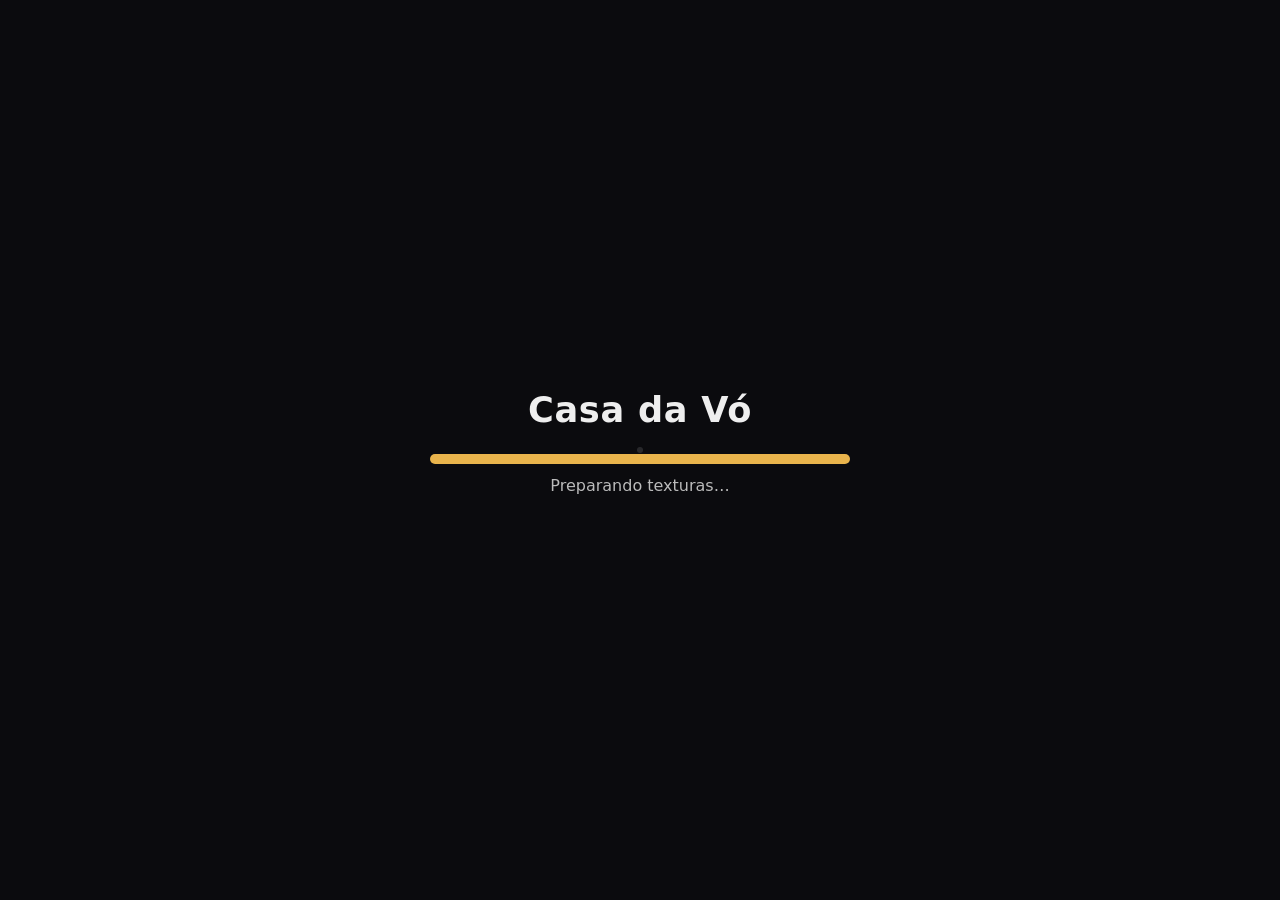
<file: index.html>
<!doctype html>
<html lang="pt-BR">
<head>
  <meta charset="utf-8">
  <meta name="viewport" content="width=device-width, initial-scale=1, maximum-scale=1, user-scalable=no, viewport-fit=cover">
  <meta name="mobile-web-app-capable" content="yes">
  <meta name="apple-mobile-web-app-capable" content="yes">
  <meta name="theme-color" content="#111111">
  <title>Casa da Vó 3D</title>
  <link rel="icon" href="data:,">
  <link rel="stylesheet" href="css/estilo.css">
  <script type="importmap">
  {
    "imports": {
      "three": "./vendor/three/build/three.module.js",
      "three/addons/": "./vendor/three/examples/jsm/",
      "three-mesh-bvh": "./vendor/three-mesh-bvh/index.module.js"
    }
  }
  </script>
</head>
<body>
  <!-- Tela de carregamento -->
  <div id="carregando" class="tela">
    <h1>Casa da Vó</h1>
    <div class="barra"><div id="barra-progresso"></div></div>
    <p id="texto-progresso">Baixando a casa… 0%</p>
  </div>

  <!-- Tela inicial / pausa -->
  <div id="inicio" class="tela escondido">
    <h1>Casa da Vó</h1>
    <button id="botao-entrar">Clique para entrar</button>
    <div class="instrucoes so-pc">
      <div><b>W A S D</b> ou <b>setas</b> andar</div>
      <div><b>Mouse</b> olhar</div>
      <div><b>Shift</b> correr</div>
      <div><b>Espaço</b> pular</div>
      <div><b>ESC</b> soltar o mouse / pausar</div>
      <div><b>M</b> minimapa · <b>F</b> FPS</div>
      <div class="debug-titulo">Depuração</div>
      <div><b>V</b> mostrar colisão · <b>N</b> modo voo (Espaço sobe, C desce)</div>
      <div><b>P</b> imprimir posição · <b>R</b> voltar ao início</div>
      <div>O painel de ajustes aparece no canto quando o jogo está pausado.</div>
    </div>
    <div class="instrucoes so-toque">
      <div><b>Polegar esquerdo</b> no círculo: andar</div>
      <div><b>Arraste o dedo direito</b> na tela: olhar</div>
      <div><b>⤒</b> pular · <b>»</b> correr · <b>☰</b> pausar e ajustes</div>
      <div class="dica-girar">Dica: gire o celular para jogar deitado.</div>
    </div>
  </div>

  <div id="erro" class="tela escondido"></div>

  <!-- HUD -->
  <div id="mira"></div>
  <div id="fps" class="escondido">-- FPS</div>
  <div id="modo" class="escondido"></div>
  <div id="aviso" class="escondido"></div>
  <canvas id="minimapa" class="escondido"></canvas>

  <!-- Controles de toque (celular/tablet) -->
  <div id="toque" class="escondido">
    <div id="joystick"><div id="joystick-pino"></div></div>
    <button id="bt-pular" class="bt-toque" aria-label="Pular">⤒</button>
    <button id="bt-correr" class="bt-toque" aria-label="Correr">»</button>
    <button id="bt-menu" class="bt-toque bt-pequeno" aria-label="Pausar">☰</button>
  </div>

  <script type="module" src="js/main.js"></script>
</body>
</html>
</file>
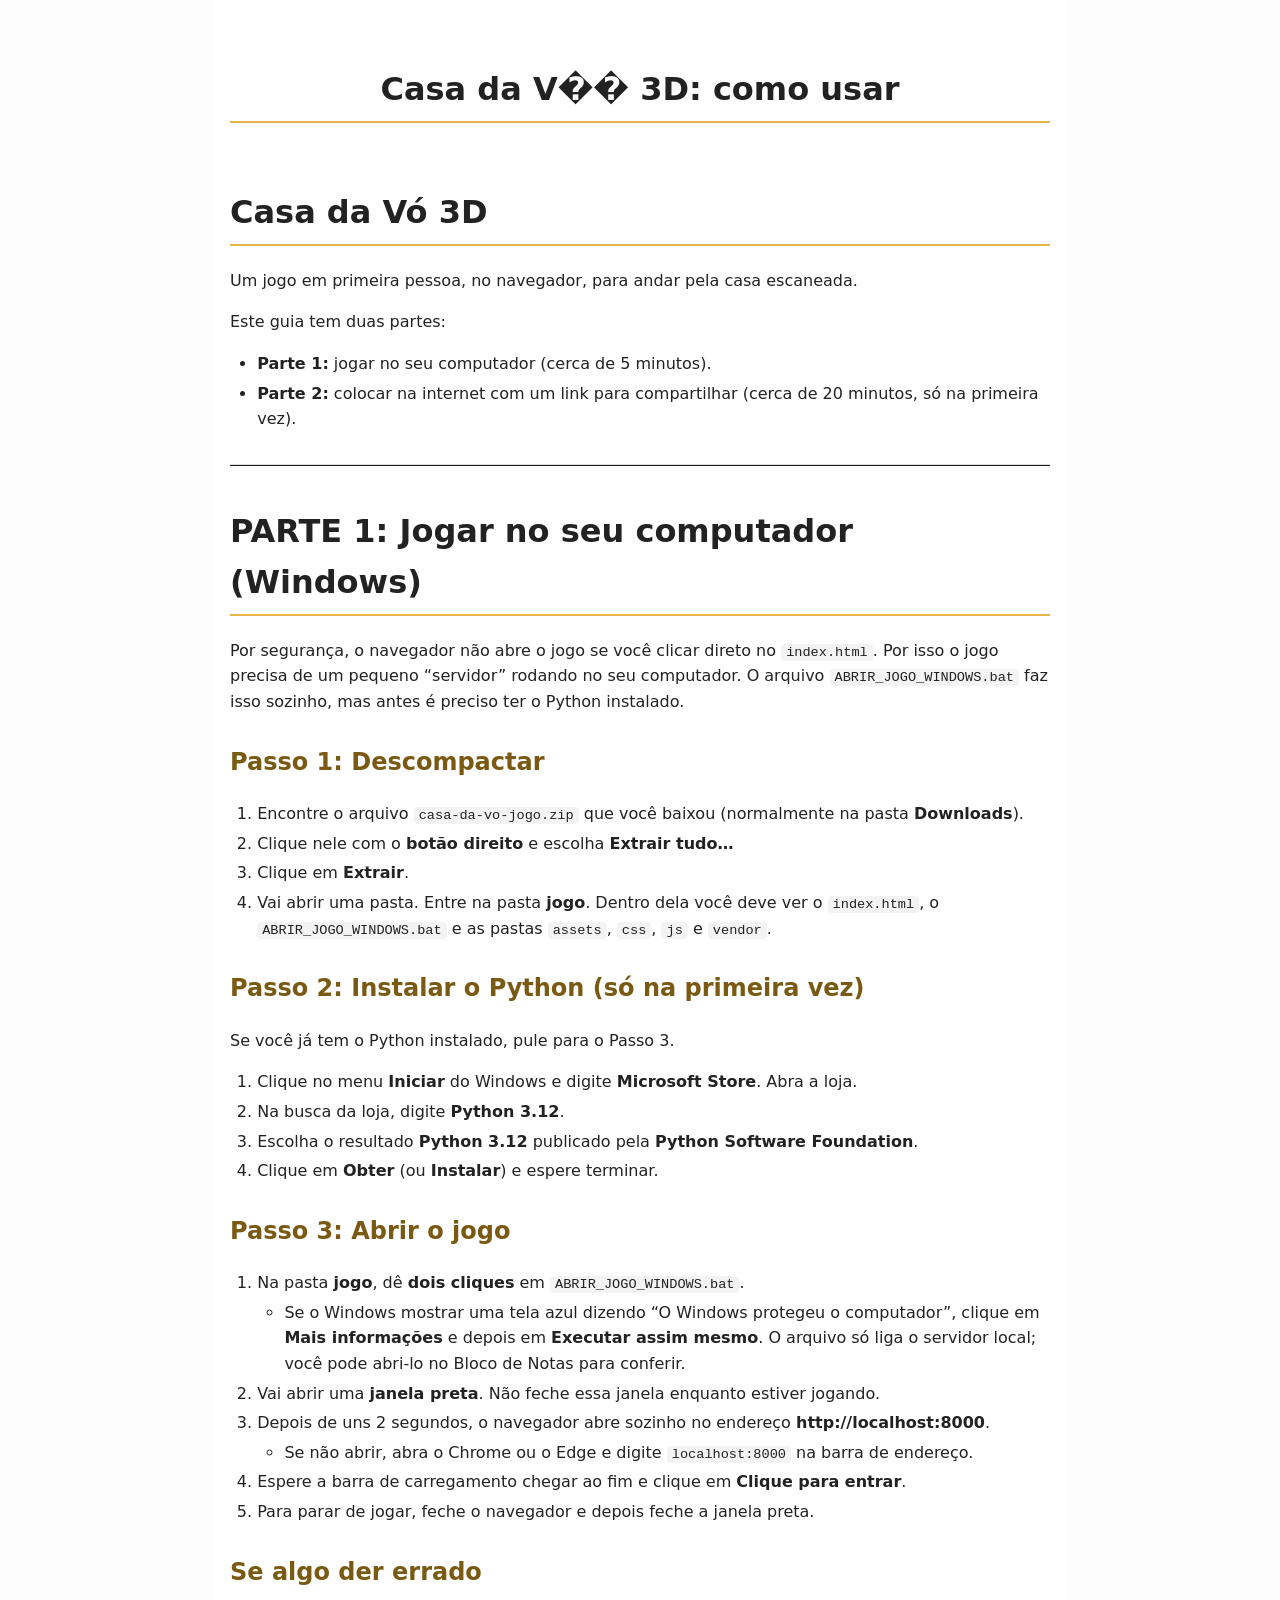
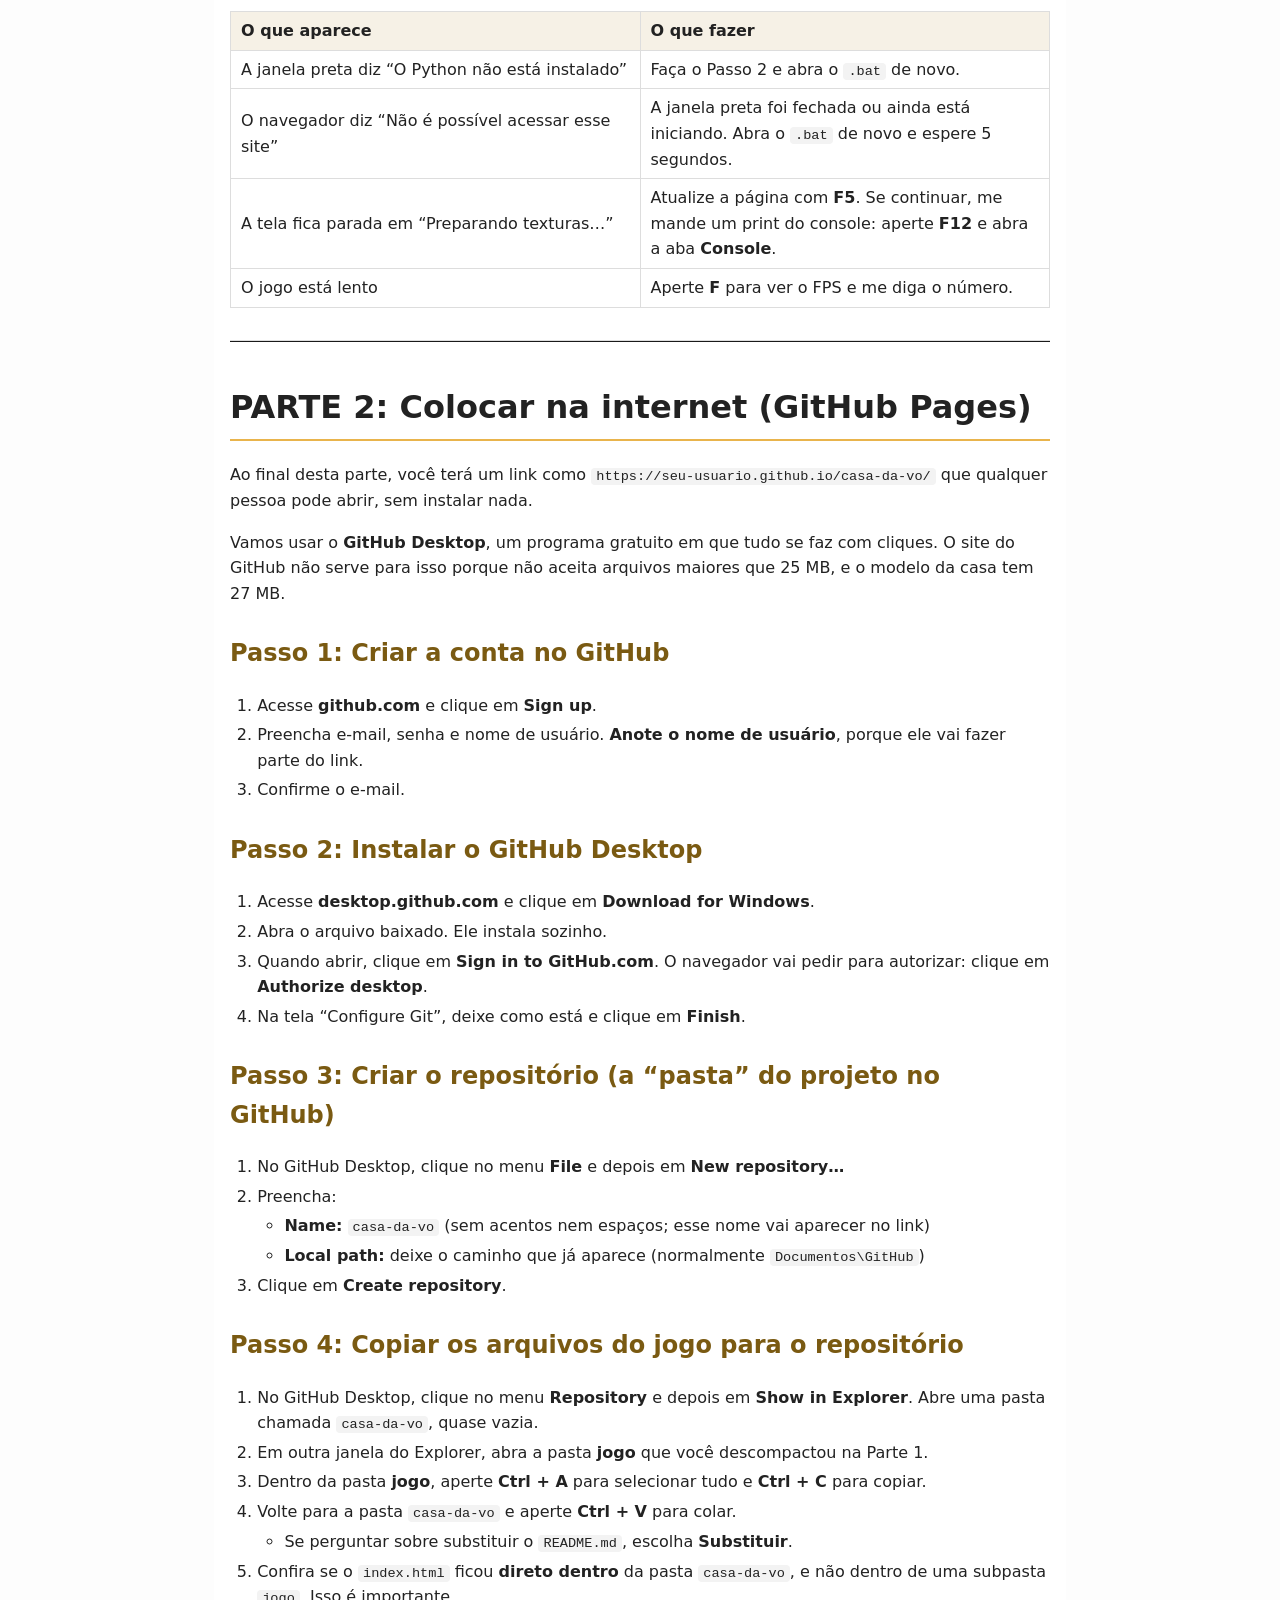
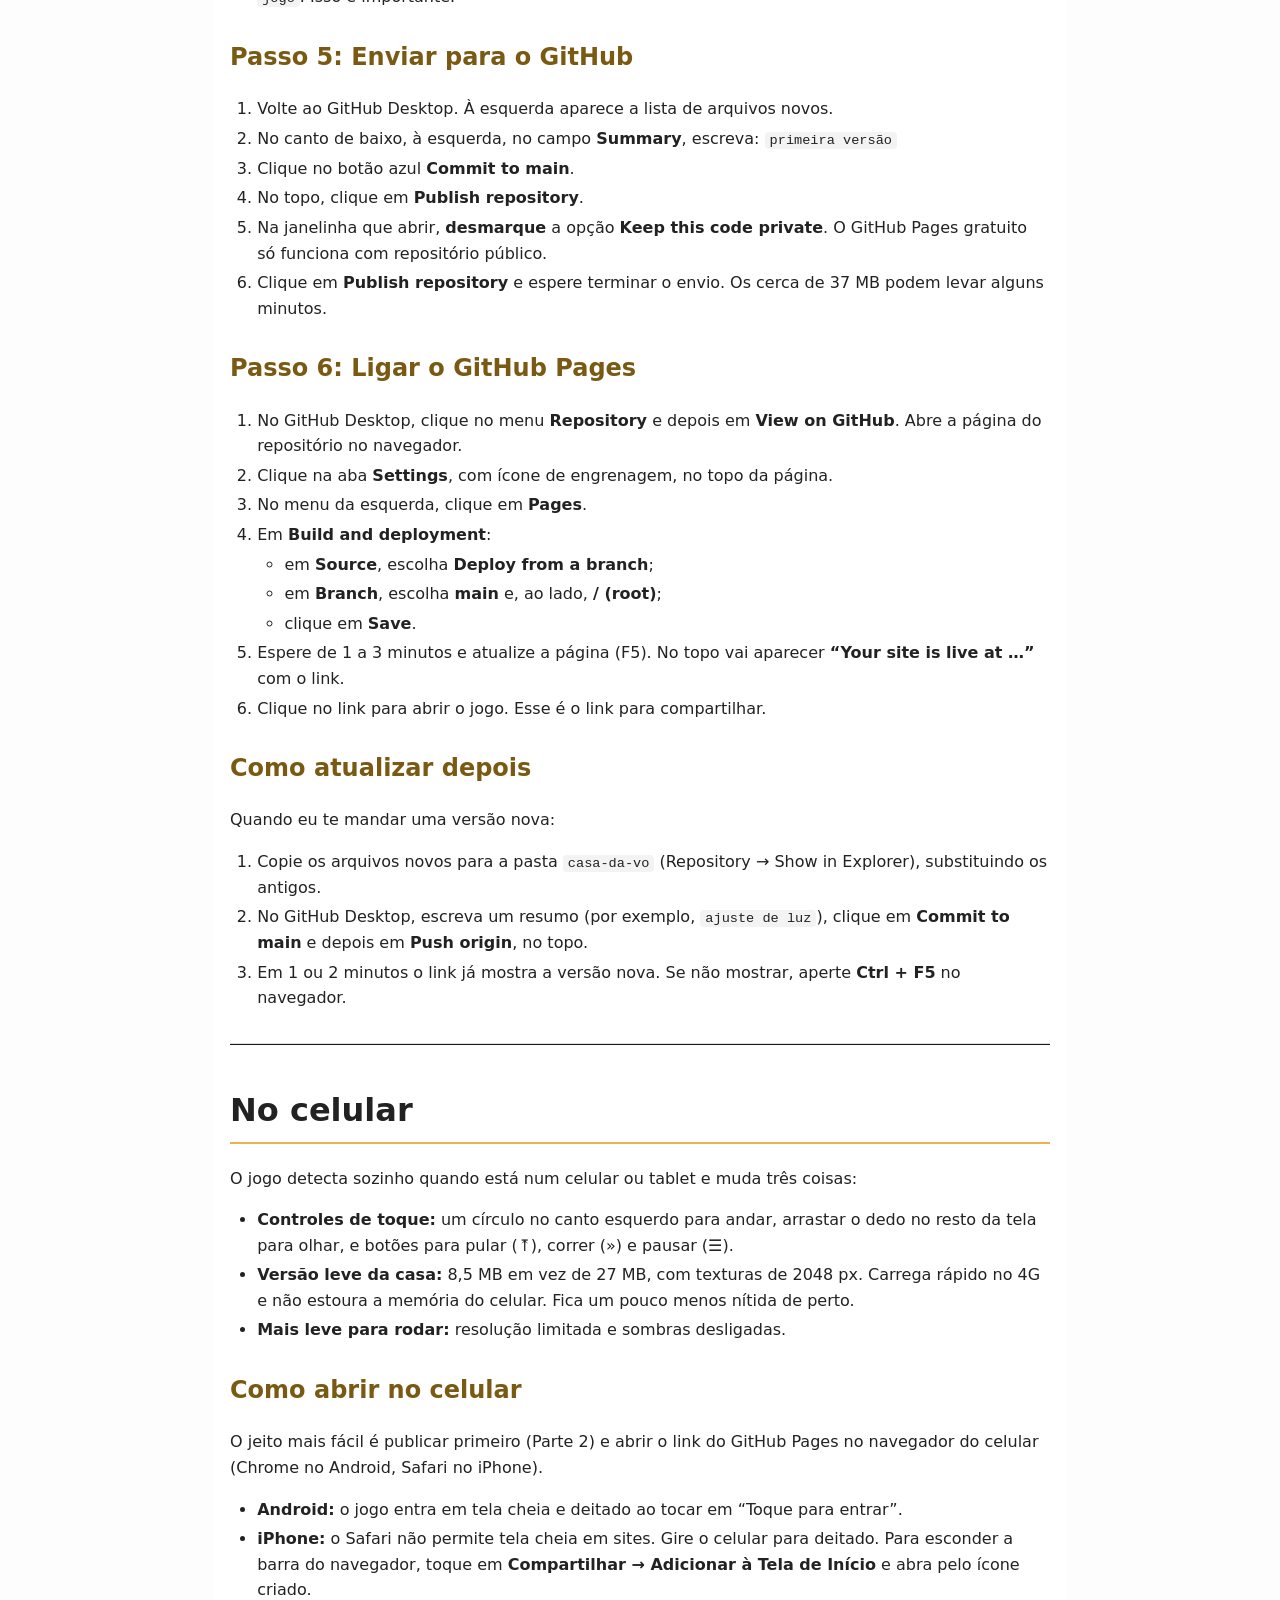
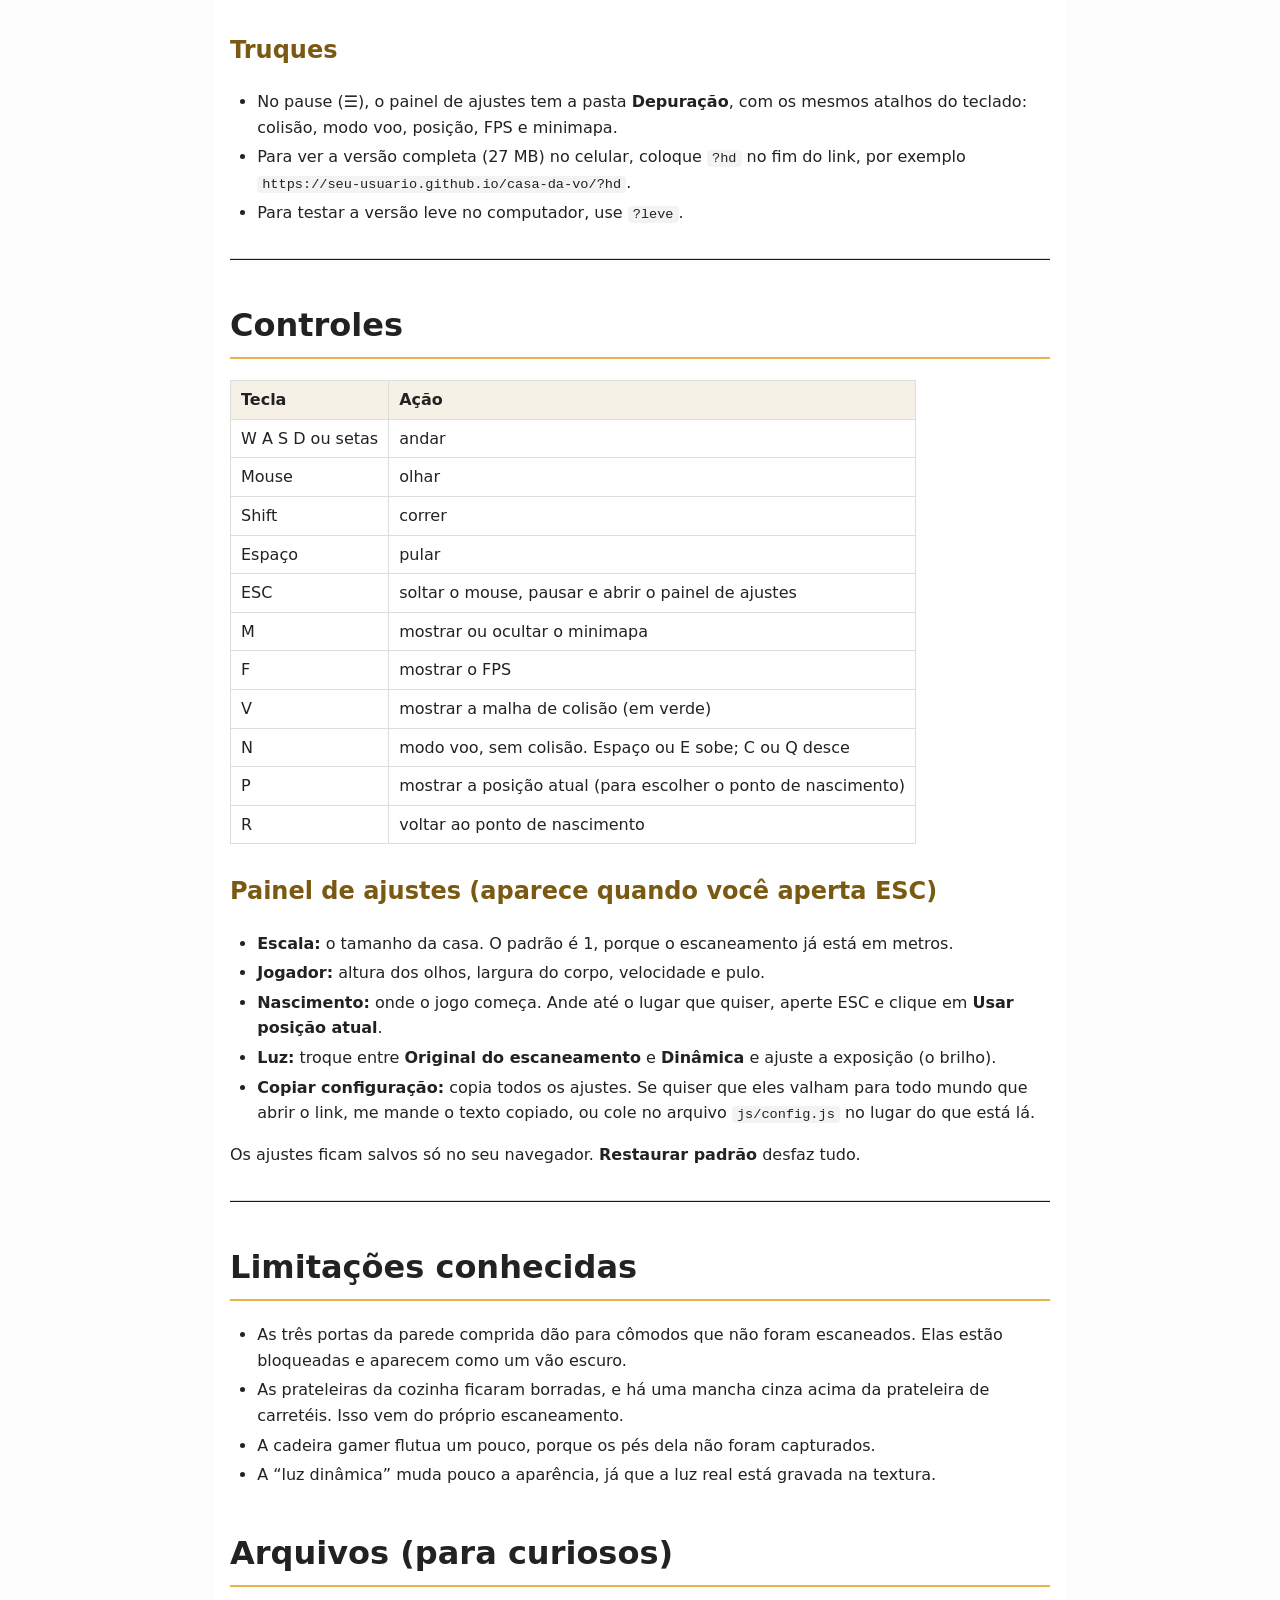
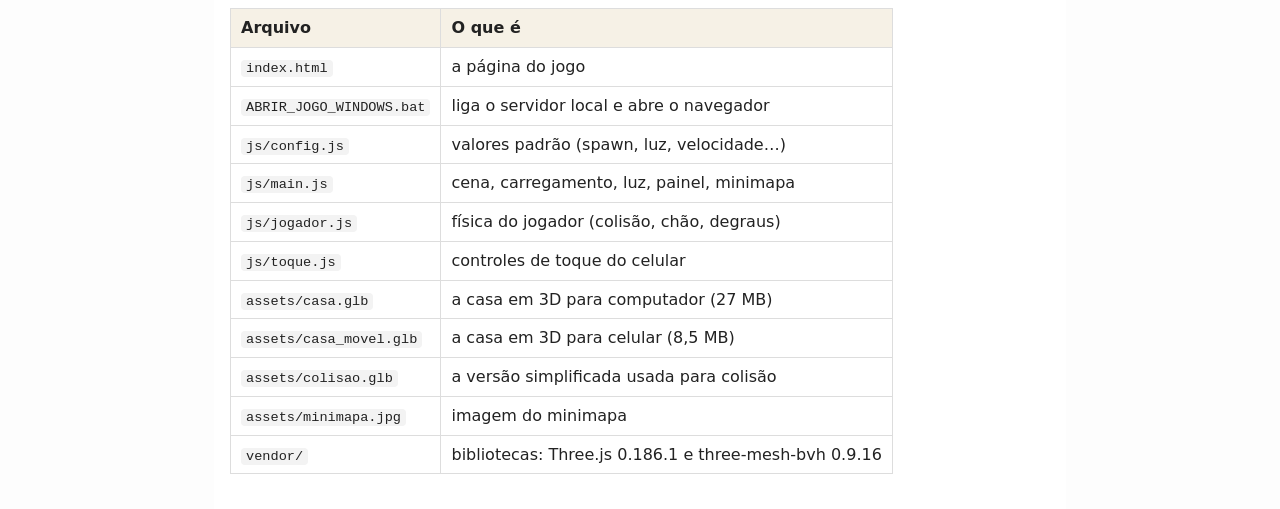
<file: COMO_USAR.html>
<!DOCTYPE html>
<html xmlns="http://www.w3.org/1999/xhtml" lang="pt-BR" xml:lang="pt-BR">
<head>
  <meta charset="utf-8" />
  <meta name="generator" content="pandoc" />
  <meta name="viewport" content="width=device-width, initial-scale=1.0, user-scalable=yes" />
  <title>Casa da V�� 3D: como usar</title>
  <style>
    html {
      color: #1a1a1a;
      background-color: #fdfdfd;
    }
    body {
      margin: 0 auto;
      max-width: 36em;
      padding-left: 50px;
      padding-right: 50px;
      padding-top: 50px;
      padding-bottom: 50px;
      hyphens: auto;
      overflow-wrap: break-word;
      text-rendering: optimizeLegibility;
      font-kerning: normal;
    }
    @media (max-width: 600px) {
      body {
        font-size: 0.9em;
        padding: 12px;
      }
      h1 {
        font-size: 1.8em;
      }
    }
    @media print {
      html {
        background-color: white;
      }
      body {
        background-color: transparent;
        color: black;
        font-size: 12pt;
      }
      p, h2, h3 {
        orphans: 3;
        widows: 3;
      }
      h2, h3, h4 {
        page-break-after: avoid;
      }
    }
    p {
      margin: 1em 0;
    }
    a {
      color: #1a1a1a;
    }
    a:visited {
      color: #1a1a1a;
    }
    img {
      max-width: 100%;
    }
    h1, h2, h3, h4, h5, h6 {
      margin-top: 1.4em;
    }
    h5, h6 {
      font-size: 1em;
      font-style: italic;
    }
    h6 {
      font-weight: normal;
    }
    ol, ul {
      padding-left: 1.7em;
      margin-top: 1em;
    }
    li > ol, li > ul {
      margin-top: 0;
    }
    blockquote {
      margin: 1em 0 1em 1.7em;
      padding-left: 1em;
      border-left: 2px solid #e6e6e6;
      color: #606060;
    }
    code {
      font-family: Menlo, Monaco, Consolas, 'Lucida Console', monospace;
      font-size: 85%;
      margin: 0;
      hyphens: manual;
    }
    pre {
      margin: 1em 0;
      overflow: auto;
    }
    pre code {
      padding: 0;
      overflow: visible;
      overflow-wrap: normal;
    }
    .sourceCode {
     background-color: transparent;
     overflow: visible;
    }
    hr {
      background-color: #1a1a1a;
      border: none;
      height: 1px;
      margin: 1em 0;
    }
    table {
      margin: 1em 0;
      border-collapse: collapse;
      width: 100%;
      overflow-x: auto;
      display: block;
      font-variant-numeric: lining-nums tabular-nums;
    }
    table caption {
      margin-bottom: 0.75em;
    }
    tbody {
      margin-top: 0.5em;
      border-top: 1px solid #1a1a1a;
      border-bottom: 1px solid #1a1a1a;
    }
    th {
      border-top: 1px solid #1a1a1a;
      padding: 0.25em 0.5em 0.25em 0.5em;
    }
    td {
      padding: 0.125em 0.5em 0.25em 0.5em;
    }
    header {
      margin-bottom: 4em;
      text-align: center;
    }
    #TOC li {
      list-style: none;
    }
    #TOC ul {
      padding-left: 1.3em;
    }
    #TOC > ul {
      padding-left: 0;
    }
    #TOC a:not(:hover) {
      text-decoration: none;
    }
    code{white-space: pre-wrap;}
    span.smallcaps{font-variant: small-caps;}
    div.columns{display: flex; gap: min(4vw, 1.5em);}
    div.column{flex: auto; overflow-x: auto;}
    div.hanging-indent{margin-left: 1.5em; text-indent: -1.5em;}
    /* The extra [class] is a hack that increases specificity enough to
       override a similar rule in reveal.js */
    ul.task-list[class]{list-style: none;}
    ul.task-list li input[type="checkbox"] {
      font-size: inherit;
      width: 0.8em;
      margin: 0 0.8em 0.2em -1.6em;
      vertical-align: middle;
    }
    .display.math{display: block; text-align: center; margin: 0.5rem auto;}
  </style>
  <style>body{font-family:system-ui,Segoe UI,Roboto,sans-serif;max-width:820px;margin:0 auto;padding:24px 16px;line-height:1.6;color:#222;background:#fff}
  h1{border-bottom:2px solid #e9b44c;padding-bottom:6px;margin-top:40px}h2{margin-top:28px;color:#7a5a12}
  table{border-collapse:collapse;width:100%}td,th{border:1px solid #ddd;padding:6px 10px;text-align:left}th{background:#f6f1e6}
  code{background:#f3f3f3;padding:1px 5px;border-radius:4px}hr{border:0;border-top:1px solid #ddd;margin:32px 0}li{margin:4px 0}
  blockquote{border-left:4px solid #e9b44c;margin:0;padding:4px 16px;background:#fbf6ea}</style>
</head>
<body>
<header id="title-block-header">
<h1 class="title">Casa da V�� 3D: como usar</h1>
</header>
<h1 id="casa-da-vó-3d">Casa da Vó 3D</h1>
<p>Um jogo em primeira pessoa, no navegador, para andar pela casa
escaneada.</p>
<p>Este guia tem duas partes:</p>
<ul>
<li><strong>Parte 1:</strong> jogar no seu computador (cerca de 5
minutos).</li>
<li><strong>Parte 2:</strong> colocar na internet com um link para
compartilhar (cerca de 20 minutos, só na primeira vez).</li>
</ul>
<hr />
<h1 id="parte-1-jogar-no-seu-computador-windows">PARTE 1: Jogar no seu
computador (Windows)</h1>
<p>Por segurança, o navegador não abre o jogo se você clicar direto no
<code>index.html</code>. Por isso o jogo precisa de um pequeno
“servidor” rodando no seu computador. O arquivo
<code>ABRIR_JOGO_WINDOWS.bat</code> faz isso sozinho, mas antes é
preciso ter o Python instalado.</p>
<h2 id="passo-1-descompactar">Passo 1: Descompactar</h2>
<ol type="1">
<li>Encontre o arquivo <code>casa-da-vo-jogo.zip</code> que você baixou
(normalmente na pasta <strong>Downloads</strong>).</li>
<li>Clique nele com o <strong>botão direito</strong> e escolha
<strong>Extrair tudo…</strong></li>
<li>Clique em <strong>Extrair</strong>.</li>
<li>Vai abrir uma pasta. Entre na pasta <strong>jogo</strong>. Dentro
dela você deve ver o <code>index.html</code>, o
<code>ABRIR_JOGO_WINDOWS.bat</code> e as pastas <code>assets</code>,
<code>css</code>, <code>js</code> e <code>vendor</code>.</li>
</ol>
<h2 id="passo-2-instalar-o-python-só-na-primeira-vez">Passo 2: Instalar
o Python (só na primeira vez)</h2>
<p>Se você já tem o Python instalado, pule para o Passo 3.</p>
<ol type="1">
<li>Clique no menu <strong>Iniciar</strong> do Windows e digite
<strong>Microsoft Store</strong>. Abra a loja.</li>
<li>Na busca da loja, digite <strong>Python 3.12</strong>.</li>
<li>Escolha o resultado <strong>Python 3.12</strong> publicado pela
<strong>Python Software Foundation</strong>.</li>
<li>Clique em <strong>Obter</strong> (ou <strong>Instalar</strong>) e
espere terminar.</li>
</ol>
<h2 id="passo-3-abrir-o-jogo">Passo 3: Abrir o jogo</h2>
<ol type="1">
<li>Na pasta <strong>jogo</strong>, dê <strong>dois cliques</strong> em
<code>ABRIR_JOGO_WINDOWS.bat</code>.
<ul>
<li>Se o Windows mostrar uma tela azul dizendo “O Windows protegeu o
computador”, clique em <strong>Mais informações</strong> e depois em
<strong>Executar assim mesmo</strong>. O arquivo só liga o servidor
local; você pode abri-lo no Bloco de Notas para conferir.</li>
</ul></li>
<li>Vai abrir uma <strong>janela preta</strong>. Não feche essa janela
enquanto estiver jogando.</li>
<li>Depois de uns 2 segundos, o navegador abre sozinho no endereço
<strong>http://localhost:8000</strong>.
<ul>
<li>Se não abrir, abra o Chrome ou o Edge e digite
<code>localhost:8000</code> na barra de endereço.</li>
</ul></li>
<li>Espere a barra de carregamento chegar ao fim e clique em
<strong>Clique para entrar</strong>.</li>
<li>Para parar de jogar, feche o navegador e depois feche a janela
preta.</li>
</ol>
<h2 id="se-algo-der-errado">Se algo der errado</h2>
<table>
<colgroup>
<col style="width: 50%" />
<col style="width: 50%" />
</colgroup>
<thead>
<tr class="header">
<th>O que aparece</th>
<th>O que fazer</th>
</tr>
</thead>
<tbody>
<tr class="odd">
<td>A janela preta diz “O Python não está instalado”</td>
<td>Faça o Passo 2 e abra o <code>.bat</code> de novo.</td>
</tr>
<tr class="even">
<td>O navegador diz “Não é possível acessar esse site”</td>
<td>A janela preta foi fechada ou ainda está iniciando. Abra o
<code>.bat</code> de novo e espere 5 segundos.</td>
</tr>
<tr class="odd">
<td>A tela fica parada em “Preparando texturas…”</td>
<td>Atualize a página com <strong>F5</strong>. Se continuar, me mande um
print do console: aperte <strong>F12</strong> e abra a aba
<strong>Console</strong>.</td>
</tr>
<tr class="even">
<td>O jogo está lento</td>
<td>Aperte <strong>F</strong> para ver o FPS e me diga o número.</td>
</tr>
</tbody>
</table>
<hr />
<h1 id="parte-2-colocar-na-internet-github-pages">PARTE 2: Colocar na
internet (GitHub Pages)</h1>
<p>Ao final desta parte, você terá um link como
<code>https://seu-usuario.github.io/casa-da-vo/</code> que qualquer
pessoa pode abrir, sem instalar nada.</p>
<p>Vamos usar o <strong>GitHub Desktop</strong>, um programa gratuito em
que tudo se faz com cliques. O site do GitHub não serve para isso porque
não aceita arquivos maiores que 25 MB, e o modelo da casa tem 27 MB.</p>
<h2 id="passo-1-criar-a-conta-no-github">Passo 1: Criar a conta no
GitHub</h2>
<ol type="1">
<li>Acesse <strong>github.com</strong> e clique em <strong>Sign
up</strong>.</li>
<li>Preencha e-mail, senha e nome de usuário. <strong>Anote o nome de
usuário</strong>, porque ele vai fazer parte do link.</li>
<li>Confirme o e-mail.</li>
</ol>
<h2 id="passo-2-instalar-o-github-desktop">Passo 2: Instalar o GitHub
Desktop</h2>
<ol type="1">
<li>Acesse <strong>desktop.github.com</strong> e clique em
<strong>Download for Windows</strong>.</li>
<li>Abra o arquivo baixado. Ele instala sozinho.</li>
<li>Quando abrir, clique em <strong>Sign in to GitHub.com</strong>. O
navegador vai pedir para autorizar: clique em <strong>Authorize
desktop</strong>.</li>
<li>Na tela “Configure Git”, deixe como está e clique em
<strong>Finish</strong>.</li>
</ol>
<h2 id="passo-3-criar-o-repositório-a-pasta-do-projeto-no-github">Passo
3: Criar o repositório (a “pasta” do projeto no GitHub)</h2>
<ol type="1">
<li>No GitHub Desktop, clique no menu <strong>File</strong> e depois em
<strong>New repository…</strong></li>
<li>Preencha:
<ul>
<li><strong>Name:</strong> <code>casa-da-vo</code> (sem acentos nem
espaços; esse nome vai aparecer no link)</li>
<li><strong>Local path:</strong> deixe o caminho que já aparece
(normalmente <code>Documentos\GitHub</code>)</li>
</ul></li>
<li>Clique em <strong>Create repository</strong>.</li>
</ol>
<h2 id="passo-4-copiar-os-arquivos-do-jogo-para-o-repositório">Passo 4:
Copiar os arquivos do jogo para o repositório</h2>
<ol type="1">
<li>No GitHub Desktop, clique no menu <strong>Repository</strong> e
depois em <strong>Show in Explorer</strong>. Abre uma pasta chamada
<code>casa-da-vo</code>, quase vazia.</li>
<li>Em outra janela do Explorer, abra a pasta <strong>jogo</strong> que
você descompactou na Parte 1.</li>
<li>Dentro da pasta <strong>jogo</strong>, aperte <strong>Ctrl +
A</strong> para selecionar tudo e <strong>Ctrl + C</strong> para
copiar.</li>
<li>Volte para a pasta <code>casa-da-vo</code> e aperte <strong>Ctrl +
V</strong> para colar.
<ul>
<li>Se perguntar sobre substituir o <code>README.md</code>, escolha
<strong>Substituir</strong>.</li>
</ul></li>
<li>Confira se o <code>index.html</code> ficou <strong>direto
dentro</strong> da pasta <code>casa-da-vo</code>, e não dentro de uma
subpasta <code>jogo</code>. Isso é importante.</li>
</ol>
<h2 id="passo-5-enviar-para-o-github">Passo 5: Enviar para o GitHub</h2>
<ol type="1">
<li>Volte ao GitHub Desktop. À esquerda aparece a lista de arquivos
novos.</li>
<li>No canto de baixo, à esquerda, no campo <strong>Summary</strong>,
escreva: <code>primeira versão</code></li>
<li>Clique no botão azul <strong>Commit to main</strong>.</li>
<li>No topo, clique em <strong>Publish repository</strong>.</li>
<li>Na janelinha que abrir, <strong>desmarque</strong> a opção
<strong>Keep this code private</strong>. O GitHub Pages gratuito só
funciona com repositório público.</li>
<li>Clique em <strong>Publish repository</strong> e espere terminar o
envio. Os cerca de 37 MB podem levar alguns minutos.</li>
</ol>
<h2 id="passo-6-ligar-o-github-pages">Passo 6: Ligar o GitHub Pages</h2>
<ol type="1">
<li>No GitHub Desktop, clique no menu <strong>Repository</strong> e
depois em <strong>View on GitHub</strong>. Abre a página do repositório
no navegador.</li>
<li>Clique na aba <strong>Settings</strong>, com ícone de engrenagem, no
topo da página.</li>
<li>No menu da esquerda, clique em <strong>Pages</strong>.</li>
<li>Em <strong>Build and deployment</strong>:
<ul>
<li>em <strong>Source</strong>, escolha <strong>Deploy from a
branch</strong>;</li>
<li>em <strong>Branch</strong>, escolha <strong>main</strong> e, ao
lado, <strong>/ (root)</strong>;</li>
<li>clique em <strong>Save</strong>.</li>
</ul></li>
<li>Espere de 1 a 3 minutos e atualize a página (F5). No topo vai
aparecer <strong>“Your site is live at …”</strong> com o link.</li>
<li>Clique no link para abrir o jogo. Esse é o link para
compartilhar.</li>
</ol>
<h2 id="como-atualizar-depois">Como atualizar depois</h2>
<p>Quando eu te mandar uma versão nova:</p>
<ol type="1">
<li>Copie os arquivos novos para a pasta <code>casa-da-vo</code>
(Repository → Show in Explorer), substituindo os antigos.</li>
<li>No GitHub Desktop, escreva um resumo (por exemplo,
<code>ajuste de luz</code>), clique em <strong>Commit to main</strong> e
depois em <strong>Push origin</strong>, no topo.</li>
<li>Em 1 ou 2 minutos o link já mostra a versão nova. Se não mostrar,
aperte <strong>Ctrl + F5</strong> no navegador.</li>
</ol>
<hr />
<h1 id="no-celular">No celular</h1>
<p>O jogo detecta sozinho quando está num celular ou tablet e muda três
coisas:</p>
<ul>
<li><strong>Controles de toque:</strong> um círculo no canto esquerdo
para andar, arrastar o dedo no resto da tela para olhar, e botões para
pular (⤒), correr (») e pausar (☰).</li>
<li><strong>Versão leve da casa:</strong> 8,5 MB em vez de 27 MB, com
texturas de 2048 px. Carrega rápido no 4G e não estoura a memória do
celular. Fica um pouco menos nítida de perto.</li>
<li><strong>Mais leve para rodar:</strong> resolução limitada e sombras
desligadas.</li>
</ul>
<h2 id="como-abrir-no-celular">Como abrir no celular</h2>
<p>O jeito mais fácil é publicar primeiro (Parte 2) e abrir o link do
GitHub Pages no navegador do celular (Chrome no Android, Safari no
iPhone).</p>
<ul>
<li><strong>Android:</strong> o jogo entra em tela cheia e deitado ao
tocar em “Toque para entrar”.</li>
<li><strong>iPhone:</strong> o Safari não permite tela cheia em sites.
Gire o celular para deitado. Para esconder a barra do navegador, toque
em <strong>Compartilhar → Adicionar à Tela de Início</strong> e abra
pelo ícone criado.</li>
</ul>
<h2 id="truques">Truques</h2>
<ul>
<li>No pause (☰), o painel de ajustes tem a pasta
<strong>Depuração</strong>, com os mesmos atalhos do teclado: colisão,
modo voo, posição, FPS e minimapa.</li>
<li>Para ver a versão completa (27 MB) no celular, coloque
<code>?hd</code> no fim do link, por exemplo
<code>https://seu-usuario.github.io/casa-da-vo/?hd</code>.</li>
<li>Para testar a versão leve no computador, use
<code>?leve</code>.</li>
</ul>
<hr />
<h1 id="controles">Controles</h1>
<table>
<thead>
<tr class="header">
<th>Tecla</th>
<th>Ação</th>
</tr>
</thead>
<tbody>
<tr class="odd">
<td>W A S D ou setas</td>
<td>andar</td>
</tr>
<tr class="even">
<td>Mouse</td>
<td>olhar</td>
</tr>
<tr class="odd">
<td>Shift</td>
<td>correr</td>
</tr>
<tr class="even">
<td>Espaço</td>
<td>pular</td>
</tr>
<tr class="odd">
<td>ESC</td>
<td>soltar o mouse, pausar e abrir o painel de ajustes</td>
</tr>
<tr class="even">
<td>M</td>
<td>mostrar ou ocultar o minimapa</td>
</tr>
<tr class="odd">
<td>F</td>
<td>mostrar o FPS</td>
</tr>
<tr class="even">
<td>V</td>
<td>mostrar a malha de colisão (em verde)</td>
</tr>
<tr class="odd">
<td>N</td>
<td>modo voo, sem colisão. Espaço ou E sobe; C ou Q desce</td>
</tr>
<tr class="even">
<td>P</td>
<td>mostrar a posição atual (para escolher o ponto de nascimento)</td>
</tr>
<tr class="odd">
<td>R</td>
<td>voltar ao ponto de nascimento</td>
</tr>
</tbody>
</table>
<h2 id="painel-de-ajustes-aparece-quando-você-aperta-esc">Painel de
ajustes (aparece quando você aperta ESC)</h2>
<ul>
<li><strong>Escala:</strong> o tamanho da casa. O padrão é 1, porque o
escaneamento já está em metros.</li>
<li><strong>Jogador:</strong> altura dos olhos, largura do corpo,
velocidade e pulo.</li>
<li><strong>Nascimento:</strong> onde o jogo começa. Ande até o lugar
que quiser, aperte ESC e clique em <strong>Usar posição
atual</strong>.</li>
<li><strong>Luz:</strong> troque entre <strong>Original do
escaneamento</strong> e <strong>Dinâmica</strong> e ajuste a exposição
(o brilho).</li>
<li><strong>Copiar configuração:</strong> copia todos os ajustes. Se
quiser que eles valham para todo mundo que abrir o link, me mande o
texto copiado, ou cole no arquivo <code>js/config.js</code> no lugar do
que está lá.</li>
</ul>
<p>Os ajustes ficam salvos só no seu navegador. <strong>Restaurar
padrão</strong> desfaz tudo.</p>
<hr />
<h1 id="limitações-conhecidas">Limitações conhecidas</h1>
<ul>
<li>As três portas da parede comprida dão para cômodos que não foram
escaneados. Elas estão bloqueadas e aparecem como um vão escuro.</li>
<li>As prateleiras da cozinha ficaram borradas, e há uma mancha cinza
acima da prateleira de carretéis. Isso vem do próprio escaneamento.</li>
<li>A cadeira gamer flutua um pouco, porque os pés dela não foram
capturados.</li>
<li>A “luz dinâmica” muda pouco a aparência, já que a luz real está
gravada na textura.</li>
</ul>
<h1 id="arquivos-para-curiosos">Arquivos (para curiosos)</h1>
<table>
<thead>
<tr class="header">
<th>Arquivo</th>
<th>O que é</th>
</tr>
</thead>
<tbody>
<tr class="odd">
<td><code>index.html</code></td>
<td>a página do jogo</td>
</tr>
<tr class="even">
<td><code>ABRIR_JOGO_WINDOWS.bat</code></td>
<td>liga o servidor local e abre o navegador</td>
</tr>
<tr class="odd">
<td><code>js/config.js</code></td>
<td>valores padrão (spawn, luz, velocidade…)</td>
</tr>
<tr class="even">
<td><code>js/main.js</code></td>
<td>cena, carregamento, luz, painel, minimapa</td>
</tr>
<tr class="odd">
<td><code>js/jogador.js</code></td>
<td>física do jogador (colisão, chão, degraus)</td>
</tr>
<tr class="even">
<td><code>js/toque.js</code></td>
<td>controles de toque do celular</td>
</tr>
<tr class="odd">
<td><code>assets/casa.glb</code></td>
<td>a casa em 3D para computador (27 MB)</td>
</tr>
<tr class="even">
<td><code>assets/casa_movel.glb</code></td>
<td>a casa em 3D para celular (8,5 MB)</td>
</tr>
<tr class="odd">
<td><code>assets/colisao.glb</code></td>
<td>a versão simplificada usada para colisão</td>
</tr>
<tr class="even">
<td><code>assets/minimapa.jpg</code></td>
<td>imagem do minimapa</td>
</tr>
<tr class="odd">
<td><code>vendor/</code></td>
<td>bibliotecas: Three.js 0.186.1 e three-mesh-bvh 0.9.16</td>
</tr>
</tbody>
</table>
</body>
</html>
</file>
<file: css/estilo.css>
html, body { margin: 0; height: 100%; overflow: hidden; background: #111; color: #eee;
  font-family: system-ui, -apple-system, "Segoe UI", Roboto, sans-serif; }
canvas { display: block; }
.escondido { display: none !important; }

.tela { position: fixed; inset: 0; display: flex; flex-direction: column; align-items: center; justify-content: center;
  background: rgba(10, 10, 14, .82); z-index: 10; text-align: center; padding: 16px; box-sizing: border-box; }
.tela h1 { font-weight: 600; letter-spacing: .02em; margin: 0 0 24px; font-size: 2.2rem; }
.barra { width: min(420px, 90vw); height: 10px; background: #333; border-radius: 6px; overflow: hidden; }
#barra-progresso { width: 0; height: 100%; background: #e9b44c; transition: width .2s; }
#texto-progresso { color: #bbb; margin-top: 12px; }

#botao-entrar { font-size: 1.2rem; padding: 14px 32px; border: 0; border-radius: 10px; background: #e9b44c; color: #222;
  cursor: pointer; font-weight: 600; }
#botao-entrar:hover { background: #f3c766; }
.instrucoes { margin-top: 28px; line-height: 1.8; color: #ccc; font-size: .95rem; }
.instrucoes b { color: #fff; background: #333; padding: 1px 6px; border-radius: 4px; }
.tela.pausa { background: rgba(10, 10, 14, .25); }
.tela.pausa h1, .tela.pausa .instrucoes { text-shadow: 0 1px 3px #000; }
.tela.pausa .instrucoes { background: rgba(0,0,0,.55); padding: 10px 16px; border-radius: 10px; font-size: .85rem; }
.debug-titulo { margin-top: 12px; color: #e9b44c; font-weight: 600; }

#erro { color: #ffb4a8; white-space: pre-wrap; }

#mira { position: fixed; left: 50%; top: 50%; width: 6px; height: 6px; margin: -3px 0 0 -3px; border-radius: 50%;
  background: rgba(255,255,255,.7); pointer-events: none; z-index: 5; }
#fps, #modo { position: fixed; left: 10px; background: rgba(0,0,0,.55); padding: 4px 8px; border-radius: 6px;
  font: 13px/1.3 ui-monospace, monospace; z-index: 5; pointer-events: none; }
#fps { top: 10px; }
#modo { top: 40px; color: #e9b44c; }
#aviso { position: fixed; left: 50%; bottom: 40px; transform: translateX(-50%); background: rgba(0,0,0,.7);
  padding: 8px 14px; border-radius: 8px; font: 14px/1.4 ui-monospace, monospace; z-index: 6; pointer-events: none; }
#minimapa { position: fixed; right: 10px; bottom: 10px; width: 360px; max-width: 45vw; border: 2px solid rgba(255,255,255,.4);
  border-radius: 6px; z-index: 5; pointer-events: none; opacity: .9; }
.lil-gui.root { z-index: 20; }

/* ---------- celular / tablet ---------- */
html, body, canvas { touch-action: none; -webkit-user-select: none; user-select: none; -webkit-touch-callout: none; }
.so-toque { display: none; }
body.toque .so-pc { display: none; }
body.toque .so-toque { display: block; }
body.toque #mira { display: none; }
.dica-girar { display: none; color: #e9b44c; margin-top: 8px; }
@media (orientation: portrait) { body.toque .dica-girar { display: block; } }

#toque { position: fixed; inset: 0; z-index: 7; pointer-events: none; }
#joystick { position: absolute; left: calc(24px + env(safe-area-inset-left)); bottom: calc(24px + env(safe-area-inset-bottom));
  width: 130px; height: 130px; border-radius: 50%; background: rgba(255,255,255,.12); border: 2px solid rgba(255,255,255,.35);
  pointer-events: auto; }
#joystick-pino { position: absolute; left: 50%; top: 50%; width: 56px; height: 56px; margin: -28px 0 0 -28px; border-radius: 50%;
  background: rgba(233,180,76,.85); box-shadow: 0 2px 8px rgba(0,0,0,.4); }
.bt-toque { position: absolute; width: 68px; height: 68px; border-radius: 50%; border: 2px solid rgba(255,255,255,.4);
  background: rgba(0,0,0,.35); color: #fff; font-size: 28px; line-height: 1; pointer-events: auto; padding: 0; }
.bt-toque.ativo { background: rgba(233,180,76,.85); color: #222; }
#bt-pular { right: calc(24px + env(safe-area-inset-right)); bottom: calc(40px + env(safe-area-inset-bottom)); }
#bt-correr { right: calc(104px + env(safe-area-inset-right)); bottom: calc(24px + env(safe-area-inset-bottom)); width: 56px; height: 56px; font-size: 24px; }
.bt-pequeno { width: 44px; height: 44px; font-size: 20px; }
#bt-menu { right: calc(12px + env(safe-area-inset-right)); top: calc(12px + env(safe-area-inset-top)); }

body.toque #minimapa { right: auto; left: calc(10px + env(safe-area-inset-left)); top: calc(10px + env(safe-area-inset-top)); bottom: auto;
  width: 220px; max-width: 40vw; }
body.toque #fps { top: auto; bottom: 170px; }
body.toque .tela h1 { font-size: 1.6rem; margin-bottom: 14px; }
body.toque .instrucoes { margin-top: 16px; line-height: 1.6; }
body.toque .lil-gui.root { max-height: 80vh; overflow-y: auto; }
@media (max-height: 420px) { body.toque .tela h1 { display: none; } }
</file>
